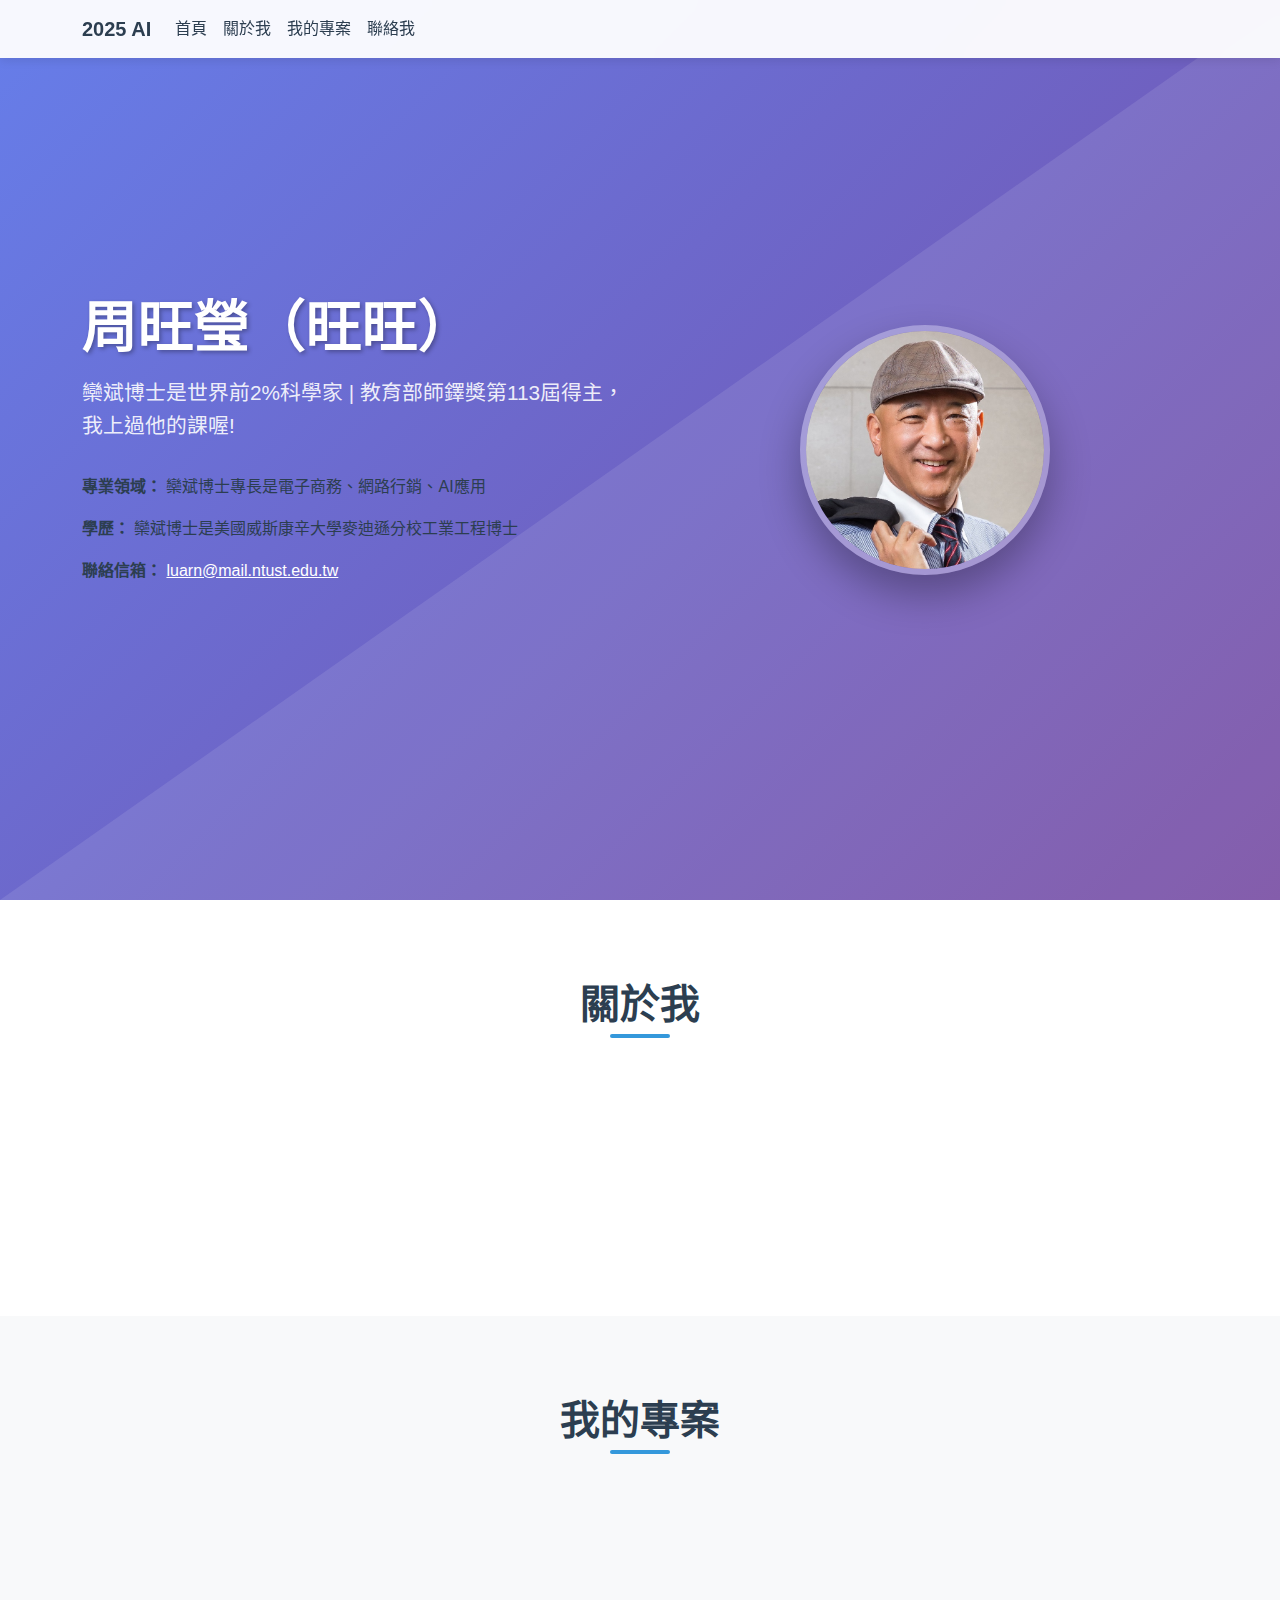
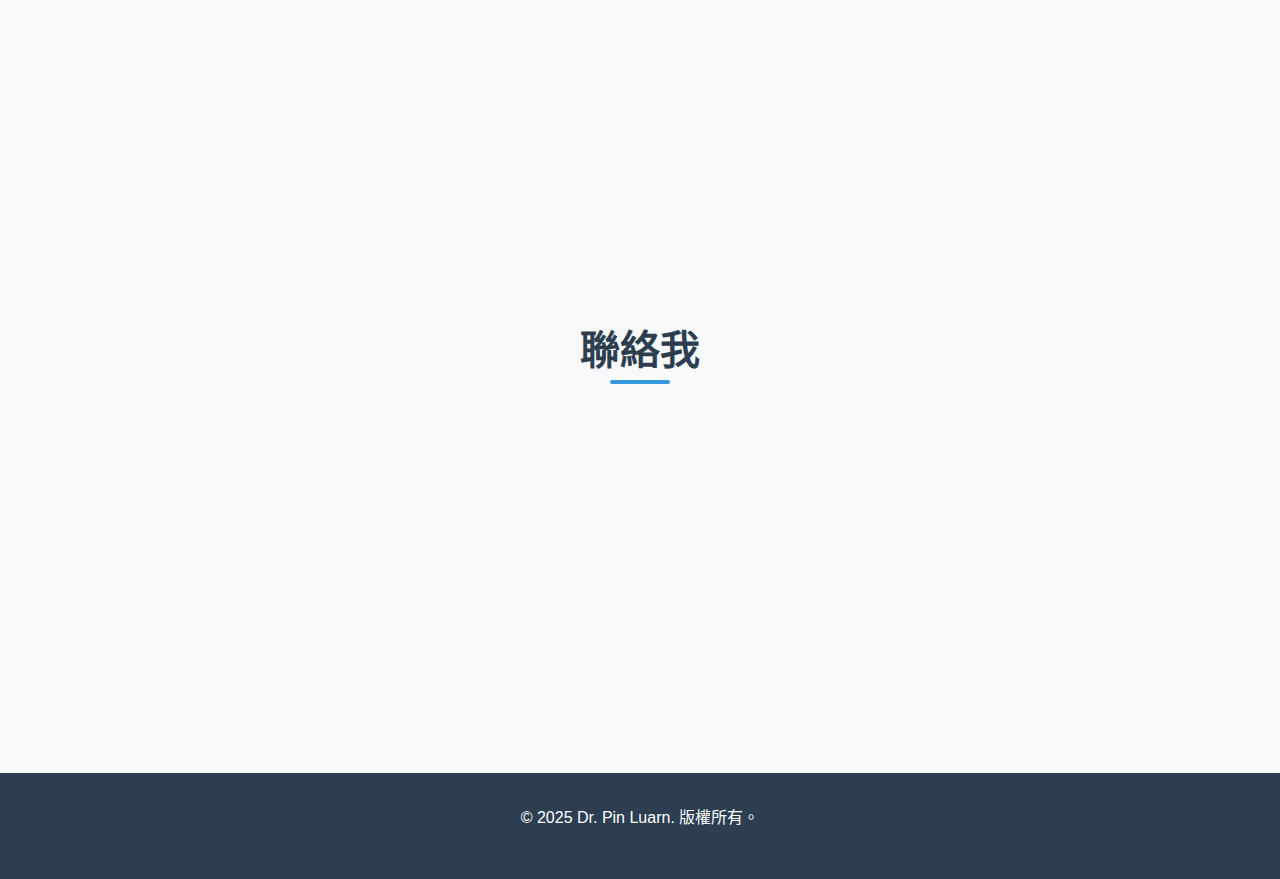
<file: index.html>
<!DOCTYPE html>
<html lang="zh-TW">
<head>
    <meta charset="UTF-8">
    <meta name="viewport" content="width=device-width, initial-scale=1.0">
    <title>My 2025 AI Personal Website</title>
    <link href="https://cdnjs.cloudflare.com/ajax/libs/bootstrap/5.3.0/css/bootstrap.min.css" rel="stylesheet">
    <link href="https://cdnjs.cloudflare.com/ajax/libs/font-awesome/6.4.0/css/all.min.css" rel="stylesheet">
    <link rel="stylesheet" href="style2.css">
    <link rel="icon" type="image/x-icon" href="/pic/favicon.ico">
</head>
<body>
    <!-- Navigation -->
    <nav class="navbar navbar-expand-lg fixed-top">
        <div class="container">
            <a class="navbar-brand" href="#home">2025 AI</a>

            <button class="navbar-toggler" type="button" data-bs-toggle="collapse" data-bs-target="#navbarNav">
                <span class="navbar-toggler-icon"></span>
            </button>

            <div class="collapse navbar-collapse" id="navbarNav">
                <ul class="navbar-nav me-auto">
                    <li class="nav-item">
                        <a class="nav-link" href="#home">首頁</a>
                    </li>
                    <li class="nav-item">
                        <a class="nav-link" href="#about">關於我</a>
                    </li>
                    <li class="nav-item">
                        <a class="nav-link" href="#projects">我的專案</a>
                    </li>
                    <li class="nav-item">
                        <a class="nav-link" href="#contact">聯絡我</a>
                    </li>
                </ul>
            </div>
        </div>
    </nav>

    <!-- Hero Section -->
    <section id="home" class="hero">
        <div class="container">
            <div class="row align-items-center">
                <div class="col-lg-6 hero-content fade-in">
                    <h1 id="name"></h1>
                    <p class="subtitle" id="title"></p>
                    <div class="mb-3">
                        <strong>專業領域：</strong>
                        <span id="expertise"></span>
                    </div>
                    <div class="mb-3">
                        <strong>學歷：</strong>
                        <span id="education"></span>
                    </div>
                    <div class="mb-4">
                        <strong>聯絡信箱：</strong>
                        <a href="mailto:" class="text-white" id="email"></a>
                    </div>
                </div>
                <div class="col-lg-6 text-center fade-in">
                    <img src="pic/mypic.jpg" alt="Dr. Pin Luarn" class="profile-img">
                </div>
            </div>
        </div>
    </section>

    <!-- About Section -->
    <section id="about" class="section">
        <div class="container">
            <h2 class="section-title">關於我</h2>
            <div class="row justify-content-center">
                <div class="col-lg-8">
                    <div class="card fade-in">
                        <div class="card-body p-4">
                            <p class="lead text-center" id="about-text">
                            </p>
                        </div>
                    </div>
                </div>
            </div>
        </div>
    </section>

    <!-- Projects Section -->
    <section id="projects" class="section bg-light">
        <div class="container">
            <h2 class="section-title">我的專案</h2>

            <!-- Filter Buttons -->
            <div class="filter-buttons fade-in">
                <button class="btn filter-btn active" onclick="filterProjects('all')">全部</button>
                <button class="btn filter-btn" onclick="filterProjects('cognitive')">感知型AI</button>
                <button class="btn filter-btn" onclick="filterProjects('generative')">生成型AI</button>
                <button class="btn filter-btn" onclick="filterProjects('agentic')">Agentic AI</button>
                <button class="btn filter-btn" onclick="filterProjects('tools')">其他工具</button>
            </div>

            <!-- Projects Grid -->
            <div class="project-grid fade-in" id="projects-grid">
                <!-- Projects will be dynamically generated -->
            </div>
        </div>
    </section>

    <!-- Contact Section -->
    <section id="contact" class="section bg-light">
        <div class="container">
            <h2 class="section-title">聯絡我</h2>
            <div class="row justify-content-center">
                <div class="col-lg-8">
                    <div class="contact-info fade-in">
                        <div class="row">
                            <div class="col-md-6">
                                <div class="contact-item">
                                    <i class="fas fa-envelope"></i>
                                    <div>
                                        <strong>電子郵件</strong><br>
                                        <a href="mailto:" class="text-white" id="contact-email1"></a><br>
                                    </div>
                                </div>
                            </div>
                            <div class="col-md-6">
                                <div class="contact-item">
                                    <i class="fas fa-phone"></i>
                                    <div>
                                        <strong>電話</strong><br>
                                        <span id="contact-phone"></span>
                                    </div>
                                </div>
                            </div>
                        </div>
                        <div class="contact-item">
                            <i class="fas fa-map-marker-alt"></i>
                            <div>
                                <strong>位置</strong><br>
                                <span id="contact-location"></span>
                            </div>
                        </div>
                    </div>
                </div>
            </div>
        </div>
    </section>

    <!-- Footer -->
    <footer class="footer">
        <div class="container">
            <p>&copy; 2025 Dr. Pin Luarn. 版權所有。</p>
        </div>
    </footer>

    <!-- Bootstrap JS -->
    <script src="https://cdnjs.cloudflare.com/ajax/libs/bootstrap/5.3.0/js/bootstrap.bundle.min.js"></script>

    <script>
        // ====== 使用者資料區域 - 請修改以下內容 ======
        const profileData = {
            name: "周旺瑩（旺旺）",
            title: "欒斌博士是世界前2%科學家 | 教育部師鐸獎第113屆得主，我上過他的課喔!",
            expertise: "欒斌博士專長是電子商務、網路行銷、AI應用",
            education: "欒斌博士是美國威斯康辛大學麥迪遜分校工業工程博士",
            email: "luarn@mail.ntust.edu.tw",
            about: "欒斌博士在東海大學取得工業工程學士學位，隨後在美國威斯康辛大學麥迪遜分校獲得工業工程碩士和博士學位。2023年，他被史丹佛大學認定為世界前2%科學家之一。",
            contactEmail: "greg.chou312@gmail.com",
            phone: "欒斌博士聯絡方式886-2-2737-6754",
            location: "欒斌博士研究室: T2-409<br>國立臺灣科技大學"
        };
        // ====== 使用者資料區域結束 ======

        // Project data
         const projects = [
            {id: 1, category: 'tools', title: 'Unit #1', description: '網頁, MediaPipe, 環境 - 其他工具專案、感知型AI'},
            {id: 2, category: 'tools', title: 'Unit #2', description: 'CV2 - 其他工具專案'},
            {id: 3, category: 'cognitive', title: 'Unit #3', description: 'Object Detection - 感知型AI'},
            {id: 4, category: 'cognitive', title: 'Unit #4', description: 'Image Segmentation - 感知型AI'},
            {id: 5, category: 'cognitive', title: 'Unit #5', description: 'Face Detection - 感知型AI'},
            {id: 6, category: 'cognitive', title: 'Unit #6', description: 'Face Landmark Detection - 感知型AI'},
            {id: 7, category: 'cognitive', title: 'Unit #7', description: 'Pose Landmark Detection - 感知型AI'},
            {id: 8, category: 'cognitive', title: 'Unit #8', description: 'Hand Landmarks - 感知型AI'},
            {id: 9, category: 'cognitive', title: 'Unit #9', description: 'Gesture recognition - 感知型AI'},
            {id: 10, category: 'tools', title: 'Unit #10', description: 'Streamlit - 其他工具專案'},
            {id: 11, category: 'generative', title: 'Unit #11', description: 'Local LLM - 生成型AI'},
            {id: 12, category: 'generative', title: 'Unit #12', description: 'Neural Style Transfer - 生成型AI'},
            {id: 13, category: 'generative', title: 'Unit #13', description: 'Torch - 生成型AI'},
            {id: 14, category: 'generative', title: 'Unit #14', description: 'Arbitrary-image Real time NST - 生成型AI'},
            {id: 15, category: 'cognitive', title: 'Unit #15', description: 'YOLO - 感知型AI'},
            {id: 16, category: 'generative', title: 'Unit #16', description: 'Using Python call LLM API - 生成型AI'},
            {id: 17, category: 'generative', title: 'Unit #17', description: '從頭打造 LLM - 生成型AI'},
            {id: 18, category: 'generative', title: 'Unit #18', description: 'RAG 簡介、LangChain - 生成型AI'},
            {id: 19, category: 'agentic', title: 'Unit #19', description: 'AI Agent, MCP, n8n - 代理型AI'},
            {id: 20, category: 'agentic', title: 'Unit #20', description: '進階 n8n - 代理型AI'}
        ];

        // Initialize page
        document.addEventListener('DOMContentLoaded', function() {
            loadProfileData();
            renderProjects('all');
            initScrollAnimations();
            initSmoothScrolling();
        });

        // Load profile data
        function loadProfileData() {
            // Update home section
            document.getElementById('name').textContent = profileData.name;
            document.getElementById('title').textContent = profileData.title;
            document.getElementById('expertise').textContent = profileData.expertise;
            document.getElementById('education').textContent = profileData.education;
            document.getElementById('email').textContent = profileData.email;
            document.getElementById('email').href = `mailto:${profileData.email}`;

            // Update about section
            document.getElementById('about-text').textContent = profileData.about;

            // Update contact section
            const contactEmail = profileData.contactEmail || profileData.email;
            document.getElementById('contact-email1').textContent = contactEmail;
            document.getElementById('contact-email1').href = `mailto:${contactEmail}`;
            document.getElementById('contact-phone').textContent = profileData.phone;
            document.getElementById('contact-location').innerHTML = profileData.location;
        }

        // Filter and render projects
        function filterProjects(category) {
            // Update active button
            document.querySelectorAll('.filter-btn').forEach(btn => btn.classList.remove('active'));
            event.target.classList.add('active');

            renderProjects(category);
        }

        function renderProjects(category) {
            const grid = document.getElementById('projects-grid');
            const filteredProjects = category === 'all' ? projects : projects.filter(p => p.category === category);

            grid.innerHTML = filteredProjects.map(project => {
                return `
                    <div class="project-card" data-category="${project.category}" onclick="openProject(${project.id})">
                        <div class="project-number">${project.id}</div>
                        <h5>${project.title}</h5>
                        <p class="text-muted">${project.description}</p>
                        <small class="text-primary">點擊查看詳情</small>
                    </div>
                `;
            }).join('');
        }

        // Open project details
        function openProject(id) {
            // Navigate to unit.html with unit ID as parameter
            window.open(`unit.html?unit=${id}`, '_blank');
        }

        // Scroll animations
        function initScrollAnimations() {
            const observerOptions = {
                threshold: 0.1,
                rootMargin: '0px 0px -50px 0px'
            };

            const observer = new IntersectionObserver((entries) => {
                entries.forEach(entry => {
                    if (entry.isIntersecting) {
                        entry.target.classList.add('visible');
                    }
                });
            }, observerOptions);

            document.querySelectorAll('.fade-in').forEach(el => {
                observer.observe(el);
            });
        }

        // Smooth scrolling for navigation links
        function initSmoothScrolling() {
            document.querySelectorAll('a[href^="#"]').forEach(anchor => {
                anchor.addEventListener('click', function (e) {
                    e.preventDefault();
                    const target = document.querySelector(this.getAttribute('href'));
                    if (target) {
                        const headerOffset = 70;
                        const elementPosition = target.getBoundingClientRect().top;
                        const offsetPosition = elementPosition + window.pageYOffset - headerOffset;

                        window.scrollTo({
                            top: offsetPosition,
                            behavior: 'smooth'
                        });
                    }
                });
            });
        }

        // Navbar background on scroll
        window.addEventListener('scroll', function() {
            const navbar = document.querySelector('.navbar');
            if (window.scrollY > 50) {
                navbar.style.background = 'rgba(255,255,255,0.98)';
            } else {
                navbar.style.background = 'rgba(255,255,255,0.95)';
            }
        });
    </script>
</body>
</html>
</file>
<file: style2.css>
:root {
            --primary-color: #2c3e50;
            --secondary-color: #3498db;
            --accent-color: #e74c3c;
            --text-color: #2c3e50;
            --bg-gradient: linear-gradient(135deg, #667eea 0%, #764ba2 100%);
        }

        * {
            margin: 0;
            padding: 0;
            box-sizing: border-box;
        }

        body {
            font-family: 'Segoe UI', Tahoma, Geneva, Verdana, sans-serif;
            line-height: 1.6;
            color: var(--text-color);
            overflow-x: hidden;
        }

        /* Hero Section */
        .hero {
            background: var(--bg-gradient);
            min-height: 100vh;
            display: flex;
            align-items: center;
            position: relative;
            overflow: hidden;
        }

        .hero::before {
            content: '';
            position: absolute;
            top: 0;
            left: 0;
            right: 0;
            bottom: 0;
            background: url('data:image/svg+xml,<svg xmlns="http://www.w3.org/2000/svg" viewBox="0 0 1000 100" preserveAspectRatio="none"><polygon fill="rgba(255,255,255,0.1)" points="1000,100 1000,0 0,100"/></svg>');
            animation: float 6s ease-in-out infinite;
        }

        @keyframes float {
            0%, 100% { transform: translateY(0px); }
            50% { transform: translateY(-20px); }
        }

        .hero-content {
            position: relative;
            z-index: 2;
        }

        .profile-img {
            width: 250px;
            height: 250px;
            border-radius: 50%;
            border: 6px solid rgba(255,255,255,0.3);
            box-shadow: 0 20px 40px rgba(0,0,0,0.3);
            transition: transform 0.3s ease;
            object-fit: cover;
        }

        .profile-img:hover {
            transform: scale(1.05);
        }

        .hero h1 {
            font-size: 3.5rem;
            font-weight: 700;
            color: white;
            margin-bottom: 1rem;
            text-shadow: 2px 2px 4px rgba(0,0,0,0.3);
        }

        .hero .subtitle {
            font-size: 1.3rem;
            color: rgba(255,255,255,0.9);
            margin-bottom: 2rem;
        }

        /* Navigation */
        .navbar {
            background: rgba(255,255,255,0.95) !important;
            backdrop-filter: blur(10px);
            box-shadow: 0 2px 10px rgba(0,0,0,0.1);
            transition: all 0.3s ease;
        }

        .navbar-brand {
            font-weight: 700;
            color: var(--primary-color) !important;
        }

        .nav-link {
            color: var(--text-color) !important;
            font-weight: 500;
            transition: color 0.3s ease;
        }

        .nav-link:hover {
            color: var(--secondary-color) !important;
        }

        /* Language Toggle */
        .lang-toggle {
            background: var(--accent-color);
            border: none;
            color: white;
            padding: 8px 16px;
            border-radius: 25px;
            transition: all 0.3s ease;
        }

        .lang-toggle:hover {
            background: #c0392b;
            transform: translateY(-2px);
        }

        /* Sections */
        .section {
            padding: 80px 0;
        }

        .section-title {
            font-size: 2.5rem;
            font-weight: 700;
            text-align: center;
            margin-bottom: 3rem;
            color: var(--primary-color);
            position: relative;
        }

        .section-title::after {
            content: '';
            position: absolute;
            bottom: -10px;
            left: 50%;
            transform: translateX(-50%);
            width: 60px;
            height: 4px;
            background: var(--secondary-color);
            border-radius: 2px;
        }

        /* Cards */
        .card {
            border: none;
            border-radius: 15px;
            box-shadow: 0 10px 30px rgba(0,0,0,0.1);
            transition: all 0.3s ease;
            overflow: hidden;
        }

        .card:hover {
            transform: translateY(-10px);
            box-shadow: 0 20px 40px rgba(0,0,0,0.15);
        }

        .card-header {
            background: var(--bg-gradient);
            color: white;
            font-weight: 600;
            text-align: center;
            padding: 1.5rem;
        }

        /* Projects Filter */
        .filter-buttons {
            text-align: center;
            margin-bottom: 3rem;
        }

        .filter-btn {
            background: transparent;
            border: 2px solid var(--secondary-color);
            color: var(--secondary-color);
            padding: 10px 20px;
            margin: 0 5px;
            border-radius: 25px;
            transition: all 0.3s ease;
        }

        .filter-btn:hover,
        .filter-btn.active {
            background: var(--secondary-color);
            color: white;
        }

        /* Project Grid */
        .project-grid {
            display: grid;
            grid-template-columns: repeat(auto-fit, minmax(300px, 1fr));
            gap: 2rem;
        }

        .project-card {
            background: white;
            border-radius: 15px;
            padding: 2rem;
            box-shadow: 0 5px 15px rgba(0,0,0,0.1);
            transition: all 0.3s ease;
            cursor: pointer;
        }

        .project-card:hover {
            transform: translateY(-5px);
            box-shadow: 0 15px 30px rgba(0,0,0,0.15);
        }

        .project-number {
            background: var(--secondary-color);
            color: white;
            width: 40px;
            height: 40px;
            border-radius: 50%;
            display: flex;
            align-items: center;
            justify-content: center;
            font-weight: bold;
            margin-bottom: 1rem;
        }

        /* Contact */
        .contact-info {
            background: var(--bg-gradient);
            color: white;
            border-radius: 15px;
            padding: 3rem;
        }

        .contact-item {
            display: flex;
            align-items: center;
            margin-bottom: 1.5rem;
        }

        .contact-item i {
            font-size: 1.5rem;
            margin-right: 1rem;
            width: 30px;
        }

        /* Footer */
        .footer {
            background: var(--primary-color);
            color: white;
            text-align: center;
            padding: 2rem 0;
        }

        /* Animations */
        .fade-in {
            opacity: 0;
            transform: translateY(30px);
            transition: all 0.6s ease;
        }

        .fade-in.visible {
            opacity: 1;
            transform: translateY(0);
        }

        /* Responsive */
        @media (max-width: 768px) {
            .hero h1 {
                font-size: 2.5rem;
            }

            .profile-img {
                width: 200px;
                height: 200px;
            }

            .project-grid {
                grid-template-columns: 1fr;
            }
        }
</file>
